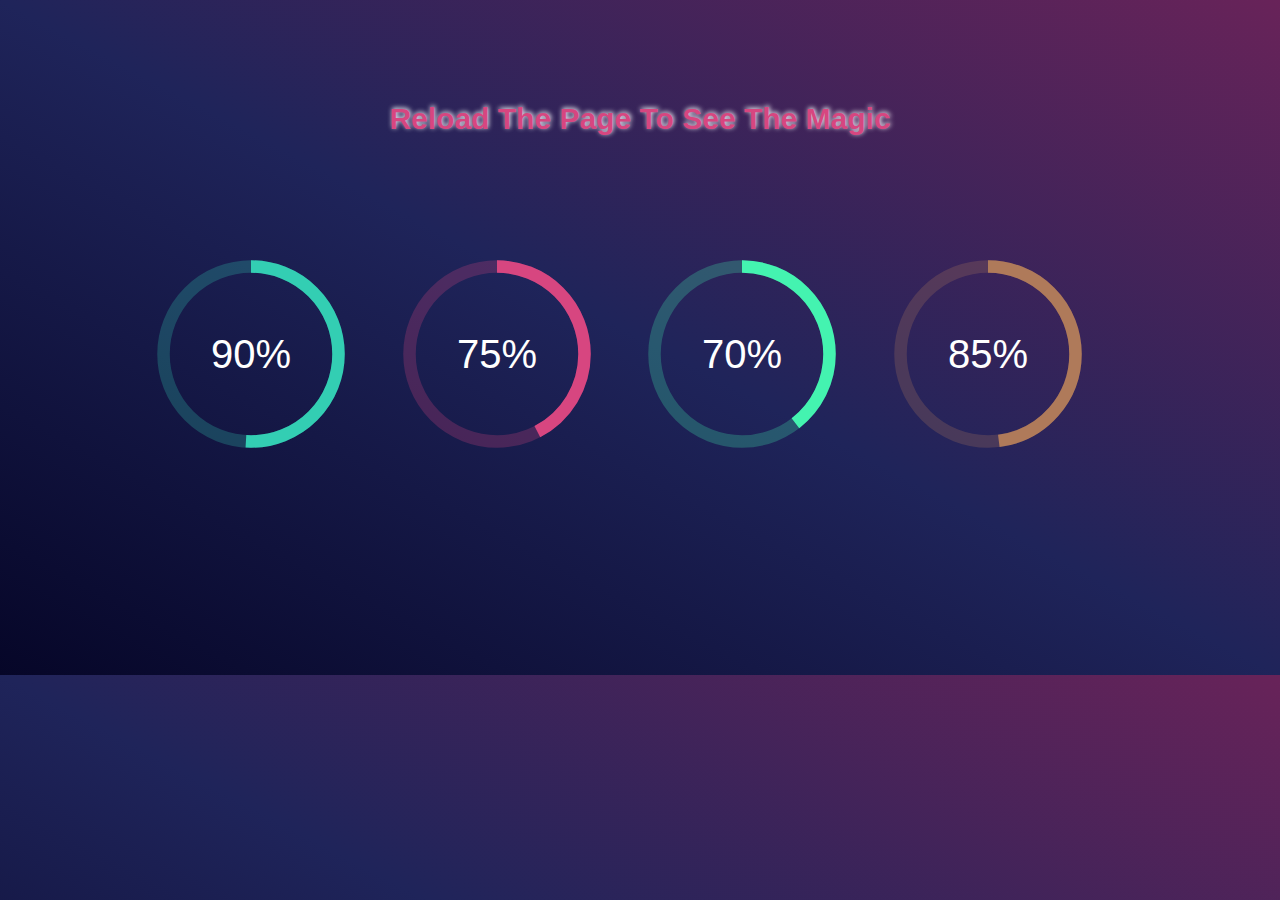
<file: process circle/index.html>
<!doctype html>
<html>
<head>
<meta charset="utf-8">
<meta name="viewport" content="width=device-width, initial-scale=1">
<title>Animated Radial Progress Bars</title>
<link href="style.css"rel="stylesheet">
</head>
<body>
<main>

   <div style="margin:100px  0px;font-size:30px;color:#d74680; font-weight:600;text-shadow: 1px -1px 5px white;"> <p>Reload The Page To See The Magic</p></div>
  <section class="row">
    <svg class="radial-progress" data-percentage="90" viewBox="0 0 80 80">
    <circle class="incomplete" cx="40" cy="40" r="35"></circle>
    <circle class="complete" cx="40" cy="40" r="35" style="stroke-dashoffset: 39.58406743523136;"></circle>
    <text class="percentage" x="50%" y="57%" transform="matrix(0, 1, -1, 0, 80, 0)">90%</text>
    </svg>

    <svg class="radial-progress" data-percentage="75" viewBox="0 0 80 80">
    <circle class="incomplete" cx="40" cy="40" r="35"></circle>
    <circle class="complete" cx="40" cy="40" r="35" style="stroke-dashoffset: 147.3406954533613;"></circle>
    <text class="percentage" x="50%" y="57%" transform="matrix(0, 1, -1, 0, 80, 0)">75%
    </text>
    
    </svg>
    
    <svg class="radial-progress" data-percentage="70" viewBox="0 0 80 80">
    <circle class="incomplete" cx="40" cy="40" r="35"></circle>
    <circle class="complete" cx="40" cy="40" r="35" style="stroke-dashoffset: 63.774330867872806;"></circle>
    <text class="percentage" x="50%" y="57%" transform="matrix(0, 1, -1, 0, 80, 0)">70%</text>
    </svg> 
    
    
    <svg class="radial-progress" data-percentage="85" viewBox="0 0 80 80">
    <circle class="incomplete" cx="40" cy="40" r="35"></circle>
    <circle class="complete" cx="40" cy="40" r="35" style="stroke-dashoffset: 167.13272917097697;"></circle>
    <text class="percentage" x="50%" y="57%" transform="matrix(0, 1, -1, 0, 80, 0)">85%</text>

    </svg>

</section>
<!-- 
<div class="row">
<div class="valuE"> <sapn>web design</sapn></div>
<div class="valuE"> <sapn>web design</sapn></div>
<div class="valuE"> <sapn>web design</sapn></div>
<div class="valuE"> <sapn>web design</sapn></div>

</div>
 -->
    
</main>
<script src="js/jquairy.js"></script> 
<script src="js/script.js"></script>
</body>
</html>
</file>
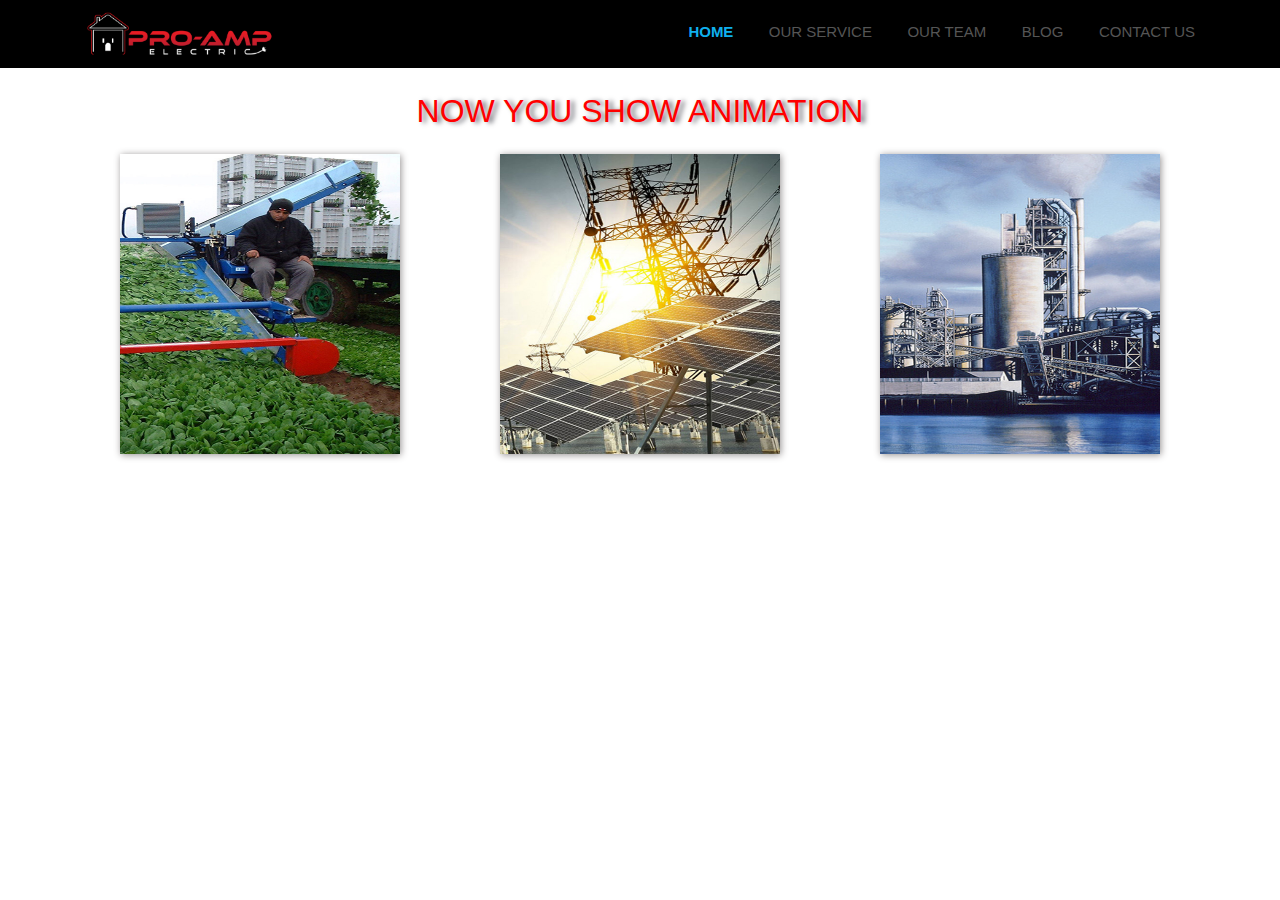
<file: project-5/index.html>
<!doctype html>
<html class="no-js" lang="en-US">

<head>
  <meta charset="utf-8">
  <title> menu and animate</title>
  <meta name="description" content="">
  <meta name="viewport" content="width=device-width, initial-scale=1">

  <!-- Place favicon.ico in the root directory -->
  <link rel="shortcut icon" href="favicon.ico" type="image/x-icon">
  <link rel="stylesheet" href="css/normalize.css">
  <link rel="stylesheet" href="css/main.css">
  <link rel="stylesheet" href="css/bootstrap.min.css">
  <link rel="stylesheet" href="css/all.min.css">
  <link rel="stylesheet" href="css/owl.carousel.min.css">
  <link rel="stylesheet" href="css/owl.theme.default.min.css">
  <link rel="stylesheet" href="css/animate.min.css">
  <link rel="stylesheet" href="css/jquery-ui.min.css">
  <link rel="stylesheet" href="css/meanmenu.min.css">
  <link rel="stylesheet" href="style.css">
  <link rel="stylesheet" href="css/responsive.css">
</head>

<body>

  <header>
    <div class="header-area pt-25 pb-25">
      <div class="container">
        <div class="row">

          <div class="logo-area col-xl-4 col-lg-4 col-md-4 col-sm-4 ">
            <a href="#"><img src="img/cropped-Logo.png" alt=""></a>
          </div>

          <div class="main-menu f-right col-xl-8 col-lg-8 col-md-8 col-sm-8 d-flex justify-content-end">
            <nav id="mobile-menu" class="mt-3 ">
              <ul>
                <li class="navitem"><a class="active" href="index.html">Home</a>

                </li>

                <li class="navitem"><a href="service.html">our service</a>

                </li>
                <li><a href="">our team</a>

                </li>

                <li class="navitem"><a href="blog.html">blog</a>

                </li>

                <li class="navitem"><a href="contact.html">contact us</a>

                </li>
              </ul>
            </nav>

          </div>
          <div class="mobile-menu"></div>
        </div>
      </div>
    </div>
  </header>
  <!-- header-bottom end -->


  <div class="animation">
    <div class="container">
      <div class="am  animate__animated animate__fadeInRight">
        <h2>now you show animation</h2>
      </div>
      <div class="row">


        <div class="img col-lg-4  animate__animated animate__flip">

          <img src="img/1.jpg" />

        </div>

        <div class="img col-lg-4  animate__animated animate__jackInTheBox">

          <img src="img/2.jpg" />

        </div>

        <div class="img col-lg-4  animate__animated animate__zoomInUp">

          <img src="img/4.jpg" />

        </div>


      </div>
    </div>
  </div>



  <script src="js/jquery-1.12.4.min.js"></script>
  <script src="js/jquery-ui.min.js"></script>
  <script src="js/vendor/modernizr-3.11.2.min.js"></script>
  <script src="js/popper.min.js"></script>
  <script src="js/bootstrap.min.js"></script>
  <script src="js/owl.carousel.min.js"></script>
  <script src="js/WOW.js"></script>
  <script src="js/jquery.meanmenu.min.js"></script>
  <script src="js/plugins.js"></script>
  <script src="js/main.js"></script>

</body>

</html>
</file>
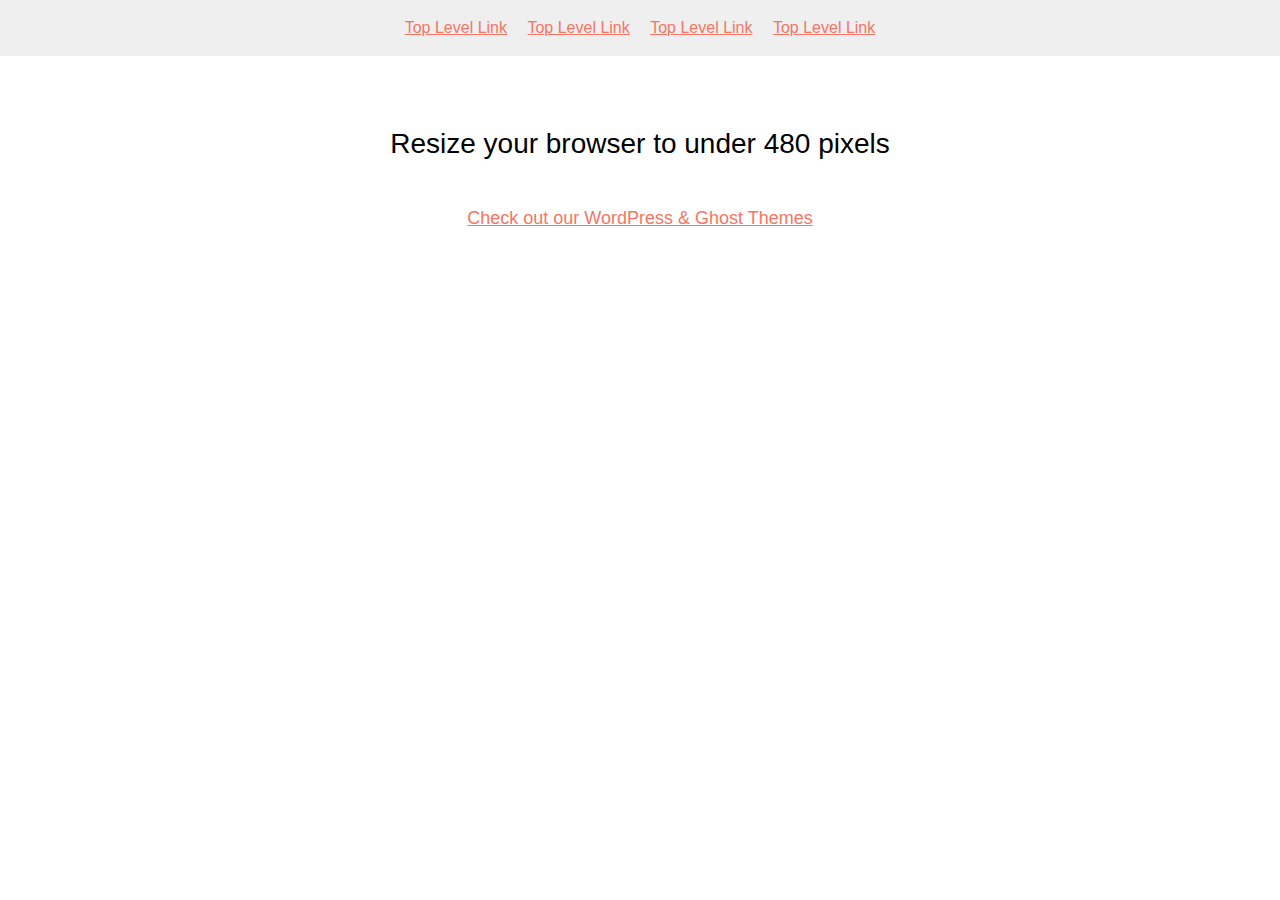
<file: project-5/meanthemes-meanMenu-bfaa395/demo.html>
<!doctype html>
<html class="no-js" lang="en">
<head>
<meta charset="utf-8">
<meta http-equiv="X-UA-Compatible" content="IE=edge,chrome=1">
<title>MeanMenu Demo</title>
<style>
/* Basic CSS */
html {
  -webkit-text-size-adjust: none;
  -webkit-font-smoothing: aliased;
}
body {
	margin: 0;
	padding: 0;
	font: 16px/1.5 "Helvetica Neue", Arial, Helvetica, Geneva, sans-serif;
}
h1 {
	font-size: 28px;
	font-weight: 100;
	text-align: center;
}
h2 {
font-size: 18px;
font-weight: 100;
text-align: center;
margin-top: 40px;
}
header nav {
	text-align: center;
	background: #efefef;
}
header nav ul {
	margin: 0;
	padding: 1em;
	list-style-type: none;
}
header nav ul li {
	display: inline;
	margin-left: 1em;
}
header nav ul li:first-child {
	margin-left: 0;
}
header nav ul li ul {
	display: none;
}
a {
	color: #f77564;
}
a:hover {
	color: #333;
}
a, a:hover {
	-o-transition: color 0.25s ease-in;
	-webkit-transition: color 0.25s ease-in;
	-moz-transition: color 0.25s ease-in;
	transition: color 0.25s ease-in;
}
section, article, header {
	display: block;
	float: left;
	width: 100%;
}
article {
	width: 96%;
	padding: 3em 2%;
}
</style>

<link rel="stylesheet" href="meanmenu.css" media="all" />

<!--[if lt IE 9]>
		<script src="http://html5shim.googlecode.com/svn/trunk/html5.js"></script>
<![endif]-->
	<meta name="viewport" content="width=device-width, initial-scale=1, minimum-scale=1">
</head>

<body>

<header>
	<nav>
		<ul>
			<li><a href="#">Top Level Link</a>
				<ul>
					<li><a href="#">Second Level Link</a>
						<ul>
							<li><a href="#">Third Level Link</a></li>
							<li><a href="#">Third Level Link</a></li>
							<li><a href="#">Third Level Link</a>
								<ul>
									<li><a href="#">Fourth Level Link</a></li>
									<li><a href="#">Fourth Level Link</a></li>
									<li><a href="#">Fourth Level Link with extra long name so it wraps</a>
										<ul>
											<li><a href="#">Fifth Level Link</a></li>
											<li><a href="#">Fifth Level Link</a></li>
											<li><a href="#">Fifth Level Link</a></li>
										</ul>
									</li>
								</ul>
							</li>
						</ul>
					</li>
					<li><a href="#">Second Level Link</a></li>
					<li><a href="#">Second Level Link</a></li>
				</ul>
			</li>
			<li><a href="#">Top Level Link</a></li>
			<li><a href="#">Top Level Link</a></li>
			<li><a href="#">Top Level Link</a></li>
		</ul>
	</nav>
</header>

<section>
	<article>
		<h1>Resize your browser to under 480 pixels</h1>
    <h2><a href="http://www.meanthemes.com/our-themes/">Check out our WordPress &amp; Ghost Themes</a></h2>
	</article>
</section>

<script src="http://code.jquery.com/jquery-1.11.1.min.js"></script>
<script src="jquery.meanmenu.js"></script>
<script>
	jQuery(document).ready(function () {
	    jQuery('header nav').meanmenu();
	});
</script>
</body>
</html>
</file>
<file: process circle/style.css>
*, :before, :after { box-sizing: border-box; }

body {
  background-color: #1d1f20;
  color: #e5e5e5;
  font: 16px/1.25 'Raleway', sans-serif;
  margin: 0;
  background: linear-gradient(to top right, #060628, #1F245A, #682359);
}
main{margin-bottom:200px;}
.row {
  margin-left: auto;
  margin-right: auto;
  max-width: 80em;
  padding: 1em;
}

section { text-align: center; }

h1, h2, h3, h4, h5, h6 {
  font-family: 'Oswald', sans-serif;
  font-weight: 400;
  text-align: center;
}

p {
  margin-left: auto;
  margin-right: auto;
  max-width: 36em;
  text-align: center;
}



/*** RADIAL PROGRESS ***/
/* Circumference = 2πr */
/* π = 3.1415926535898 */
/* r = 35 */

svg.radial-progress {
    height: auto;
    max-width: 200px;
    padding: 0em;
    transform: rotate(-90deg);
    width: 100%;
    margin-right:41px;
}

svg.radial-progress circle {
  fill: rgba(0,0,0,0);
  stroke: #fff;
  stroke-dashoffset: 219.91148575129; /* Circumference */
  stroke-width: 5;
}

svg.radial-progress circle.incomplete { opacity: 0.25; }

svg.radial-progress circle.complete { stroke-dasharray: 219.91148575129; /* Circumference */ }

svg.radial-progress text {
  fill: #fff;
  font: 400 1em/1 'Oswald', sans-serif;
  text-anchor: middle;
}

/*** COLORS ***/
/* Primary */

svg.radial-progress:nth-of-type(6n+1) circle { stroke: #33ceb3; }

/* Secondary */

svg.radial-progress:nth-of-type(6n+2) circle { stroke: #d74680; }

/* Tertiary */

svg.radial-progress:nth-of-type(6n+3) circle { stroke: #44f3b0; }

/* Quaternary */

svg.radial-progress:nth-of-type(6n+4) circle { stroke: #af7a5a; }


.valuE {
    
    float: left;
    margin-left: 14%;
    margin-right: -29px;
    font-size: 17px;
    font-weight: 600;
    text-transform: uppercase;
}
</file>
<file: project-5/css/main.css>
/*! HTML5 Boilerplate v8.0.0 | MIT License | https://html5boilerplate.com/ */

/* main.css 2.1.0 | MIT License | https://github.com/h5bp/main.css#readme */
/*
 * What follows is the result of much research on cross-browser styling.
 * Credit left inline and big thanks to Nicolas Gallagher, Jonathan Neal,
 * Kroc Camen, and the H5BP dev community and team.
 */

/* ==========================================================================
   Base styles: opinionated defaults
   ========================================================================== */

html {
  color: #222;
  font-size: 1em;
  line-height: 1.4;
}

/*
 * Remove text-shadow in selection highlight:
 * https://twitter.com/miketaylr/status/12228805301
 *
 * Vendor-prefixed and regular ::selection selectors cannot be combined:
 * https://stackoverflow.com/a/16982510/7133471
 *
 * Customize the background color to match your design.
 */

::-moz-selection {
  background: #b3d4fc;
  text-shadow: none;
}

::selection {
  background: #b3d4fc;
  text-shadow: none;
}

/*
 * A better looking default horizontal rule
 */

hr {
  display: block;
  height: 1px;
  border: 0;
  border-top: 1px solid #ccc;
  margin: 1em 0;
  padding: 0;
}

/*
 * Remove the gap between audio, canvas, iframes,
 * images, videos and the bottom of their containers:
 * https://github.com/h5bp/html5-boilerplate/issues/440
 */

audio,
canvas,
iframe,
img,
svg,
video {
  vertical-align: middle;
}

/*
 * Remove default fieldset styles.
 */

fieldset {
  border: 0;
  margin: 0;
  padding: 0;
}

/*
 * Allow only vertical resizing of textareas.
 */

textarea {
  resize: vertical;
}

/* ==========================================================================
   Author's custom styles
   ========================================================================== */

/* ==========================================================================
   Helper classes
   ========================================================================== */

/*
 * Hide visually and from screen readers
 */

.hidden,
[hidden] {
  display: none !important;
}

/*
 * Hide only visually, but have it available for screen readers:
 * https://snook.ca/archives/html_and_css/hiding-content-for-accessibility
 *
 * 1. For long content, line feeds are not interpreted as spaces and small width
 *    causes content to wrap 1 word per line:
 *    https://medium.com/@jessebeach/beware-smushed-off-screen-accessible-text-5952a4c2cbfe
 */

.sr-only {
  border: 0;
  clip: rect(0, 0, 0, 0);
  height: 1px;
  margin: -1px;
  overflow: hidden;
  padding: 0;
  position: absolute;
  white-space: nowrap;
  width: 1px;
  /* 1 */
}

/*
 * Extends the .sr-only class to allow the element
 * to be focusable when navigated to via the keyboard:
 * https://www.drupal.org/node/897638
 */

.sr-only.focusable:active,
.sr-only.focusable:focus {
  clip: auto;
  height: auto;
  margin: 0;
  overflow: visible;
  position: static;
  white-space: inherit;
  width: auto;
}

/*
 * Hide visually and from screen readers, but maintain layout
 */

.invisible {
  visibility: hidden;
}

/*
 * Clearfix: contain floats
 *
 * For modern browsers
 * 1. The space content is one way to avoid an Opera bug when the
 *    `contenteditable` attribute is included anywhere else in the document.
 *    Otherwise it causes space to appear at the top and bottom of elements
 *    that receive the `clearfix` class.
 * 2. The use of `table` rather than `block` is only necessary if using
 *    `:before` to contain the top-margins of child elements.
 */

.clearfix::before,
.clearfix::after {
  content: " ";
  display: table;
}

.clearfix::after {
  clear: both;
}

/* ==========================================================================
   EXAMPLE Media Queries for Responsive Design.
   These examples override the primary ('mobile first') styles.
   Modify as content requires.
   ========================================================================== */

@media only screen and (min-width: 35em) {
  /* Style adjustments for viewports that meet the condition */
}

@media print,
  (-webkit-min-device-pixel-ratio: 1.25),
  (min-resolution: 1.25dppx),
  (min-resolution: 120dpi) {
  /* Style adjustments for high resolution devices */
}

/* ==========================================================================
   Print styles.
   Inlined to avoid the additional HTTP request:
   https://www.phpied.com/delay-loading-your-print-css/
   ========================================================================== */

@media print {
  *,
  *::before,
  *::after {
    background: #fff !important;
    color: #000 !important;
    /* Black prints faster */
    box-shadow: none !important;
    text-shadow: none !important;
  }

  a,
  a:visited {
    text-decoration: underline;
  }

  a[href]::after {
    content: " (" attr(href) ")";
  }

  abbr[title]::after {
    content: " (" attr(title) ")";
  }

  /*
   * Don't show links that are fragment identifiers,
   * or use the `javascript:` pseudo protocol
   */
  a[href^="#"]::after,
  a[href^="javascript:"]::after {
    content: "";
  }

  pre {
    white-space: pre-wrap !important;
  }

  pre,
  blockquote {
    border: 1px solid #999;
    page-break-inside: avoid;
  }

  /*
   * Printing Tables:
   * https://web.archive.org/web/20180815150934/http://css-discuss.incutio.com/wiki/Printing_Tables
   */
  thead {
    display: table-header-group;
  }

  tr,
  img {
    page-break-inside: avoid;
  }

  p,
  h2,
  h3 {
    orphans: 3;
    widows: 3;
  }

  h2,
  h3 {
    page-break-after: avoid;
  }
}
</file>
<file: project-5/style.css>
/*
  Theme Name: Name :
  Author: 
  Support: 
  Description: 
  Version: 1.0
*/

/*----------------------------------------*/
/*  1.  Theme default CSS
/*----------------------------------------*/
html,
body {
    height: 100%;
}

.floatleft {
    float: left
}

.f-right {
    float: right
}

.alignleft {
    float: left;
    margin-right: 15px;
    margin-bottom: 15px
}

.alignright {
    float: right;
    margin-left: 15px;
    margin-bottom: 15px
}

.aligncenter {
    display: block;
    margin: 0 auto 15px
}

a:focus {
    outline: 0px solid
}

img {
    max-width: 100%;
    height: auto
}

.fix {
    overflow: hidden
}

p {
    margin: 0 0 15px;
}

h1,
h2,
h3,
h4,
h5,
h6 {
    margin: 0 0 10px;
}

a {
    transition: all 0.3s ease 0s;
    text-decoration: none;
}

a:hover {
    color: #ec4445;
    text-decoration: none;
}

a:active,
a:hover {
    outline: 0 none;
}

ul {
    list-style: outside none none;
    margin: 0;
    padding: 0
}

.clear {
    clear: both
}

::-moz-selection {
    background: #b3d4fc;
    text-shadow: none;
}

::selection {
    background: #b3d4fc;
    text-shadow: none;
}

.browserupgrade {
    margin: 0.2em 0;
    background: #ccc;
    color: #000;
    padding: 0.2em 0;
}
/* start custom css */

/* header-bottom-area */

.header-area{background:black;}
.logo-area {
    width: 197px;
}
.logo-area img {
    width: 190px!important;
    padding: 10px 0px;
}


.main-menu ul li{
    display: inline-block;
    vertical-align: middle;
    margin-left: 31px;
    padding: 4px 0;
    position: relative;
}
.main-menu ul li:first-child{
    margin-left: 0;
}
.main-menu ul li a{
    text-transform: uppercase;
    color: #555555;
    font-size: 15px;
    font-weight: 400;
}
.main-menu ul li a:hover{
    color: #0fb0ee;
}
.main-menu ul li a.active{
    color: #0fb0ee;
    font-weight: 700;
}
/* now start animation */
.am {
    margin: 24px 0px;
}
.am h2 {
    color: red;
    text-transform: uppercase;
    text-align: center;
    text-shadow: 4px 1px 5px #717179;
}
.img.col-lg-4 {
    text-align: center;
}

.img.col-lg-4 img {
    width: 80%;
    height: 300px;
    margin: auto;
    box-shadow: 1px 1px 7px #959191;
}
</file>
<file: project-5/css/responsive.css>
/* Normal desktop :992px. */
@media (min-width: 992px) and (max-width: 1169px) {


}

 
/* Tablet desktop :768px. */
@media (min-width: 768px) and (max-width: 991px) {


}

 
/* small mobile :320px. */
@media (max-width: 767px) {
/* .container {width:300px} */
 
}
 
/* Large Mobile :480px. */
@media only screen and (min-width: 480px) and (max-width: 767px) {
    /* .container {width:450px} */
 
}

@media only screen  and (max-width: 576px) {
    .main-menu{width:50%;}

    .logo-area{width:50%;}
}
</file>
